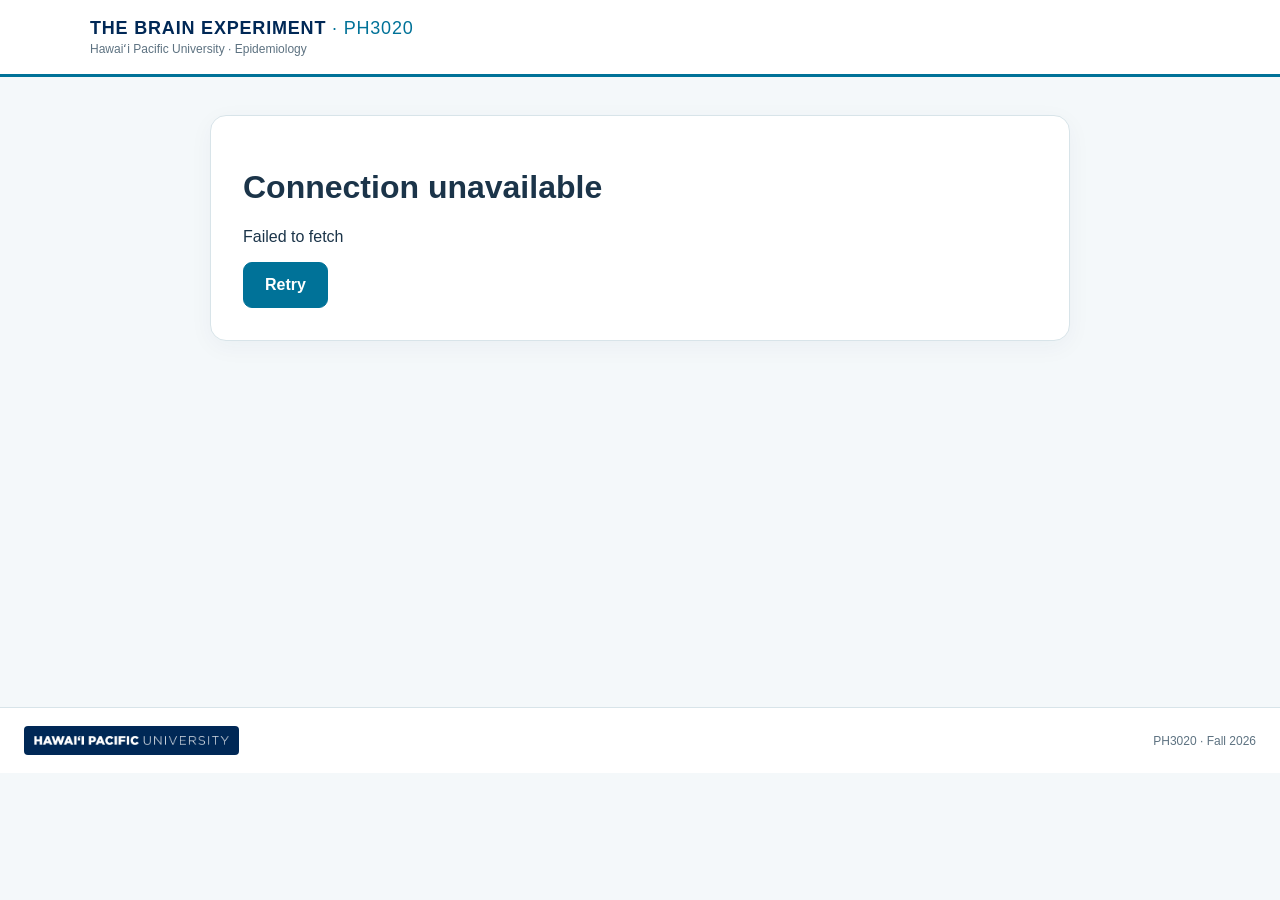
<file: index.html>
<!doctype html><html lang="en"><head><meta charset="utf-8"><meta name="viewport" content="width=device-width,initial-scale=1"><meta name="theme-color" content="#007298"><title>The Brain Experiment | PH3020</title><link rel="stylesheet" href="style.css"></head><body data-role="student"><header class="top"><div class="brand"><div class="brand-name">THE BRAIN EXPERIMENT <span>· PH3020</span></div><div class="brand-sub">Hawaiʻi Pacific University · Epidemiology</div></div><div class="top-right"></div></header><main id="app"></main><footer><img src="hpu-mark.png" alt="Hawaiʻi Pacific University"><span>PH3020 · Fall 2026</span></footer><script src="config.js"></script><script src="app.js"></script></body></html>
</file>
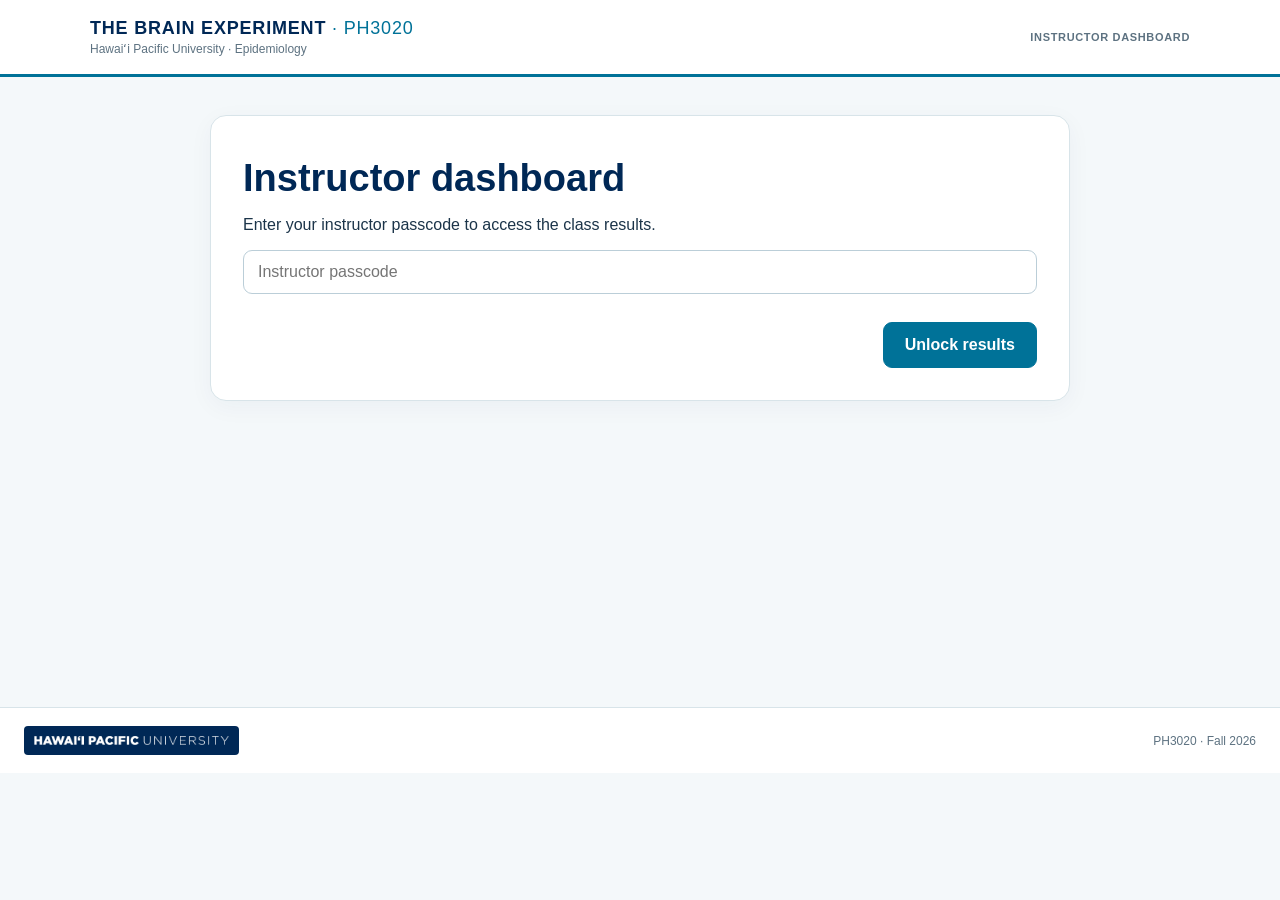
<file: instructor.html>
<!doctype html><html lang="en"><head><meta charset="utf-8"><meta name="viewport" content="width=device-width,initial-scale=1"><meta name="theme-color" content="#007298"><title>Instructor Preview | The Brain Experiment</title><link rel="stylesheet" href="style.css"></head><body data-role="instructor"><header class="top"><div class="brand"><div class="brand-name">THE BRAIN EXPERIMENT <span>· PH3020</span></div><div class="brand-sub">Hawaiʻi Pacific University · Epidemiology</div></div><div class="top-right"><span id="mode-tag">INSTRUCTOR DASHBOARD</span></div></header><main id="app"></main><footer><img src="hpu-mark.png" alt="Hawaiʻi Pacific University"><span>PH3020 · Fall 2026</span></footer><script src="config.js"></script><script src="instructor-data.js"></script><script src="app.js"></script></body></html>
</file>
<file: style.css>
:root{--teal:#007298;--lt:#71b1c8;--navy:#002856;--ink:#1b3449;--muted:#5d7281;--line:#d8e4e9;--bg:#f4f8fa;--white:#fff;--orange:#f7941d;--sun:#ffc72c;--green:#197653;--red:#a84242}*{box-sizing:border-box}body{margin:0;font-family:'Proxima Nova',Arial,sans-serif;color:var(--ink);background:var(--bg);font-size:16px}button,input,textarea{font:inherit}button{cursor:pointer}.top{background:#fff;border-bottom:3px solid var(--teal);padding:18px max(24px,calc((100vw - 1100px)/2));display:flex;justify-content:space-between;align-items:center;gap:12px}.brand-name{font-size:18px;font-weight:800;letter-spacing:.045em;color:var(--navy)}.brand-name span{font-weight:500;color:var(--teal)}.brand-sub{font-size:12px;color:var(--muted);margin-top:3px}.top-right{display:flex;gap:16px;align-items:center;font-size:11px;color:var(--muted);font-weight:700;letter-spacing:.06em}.top-right a{color:var(--teal);text-decoration:none}main{max-width:900px;margin:38px auto 70px;padding:0 20px;min-height:58vh}footer{border-top:1px solid var(--line);padding:18px 24px;display:flex;align-items:center;justify-content:space-between;background:#fff;color:var(--muted);font-size:12px}footer img{width:215px;max-width:55%;height:auto;background:var(--navy);padding:10px;border-radius:4px}.panel{background:#fff;border:1px solid var(--line);border-radius:16px;padding:32px;box-shadow:0 6px 24px rgba(0,40,86,.045)}.eyebrow{font-size:12px;letter-spacing:.13em;font-weight:800;color:var(--teal);text-transform:uppercase}.title{font-size:clamp(26px,4vw,38px);color:var(--navy);line-height:1.12;margin:9px 0 14px}.lead{font-size:18px;line-height:1.5;color:#40596b}.muted{color:var(--muted)}.progress{height:7px;background:#e1edf1;border-radius:9px;overflow:hidden;margin-bottom:22px}.progress>div{height:100%;background:var(--teal);transition:width .2s}.question{font-weight:750;color:var(--navy);font-size:18px;margin:22px 0 10px}.section{border-top:1px solid var(--line);padding-top:18px;margin-top:20px}.choices{display:flex;gap:12px;flex-wrap:wrap}.choice{border:2px solid var(--line);border-radius:10px;padding:12px 20px;min-width:110px;background:#fff;font-weight:700;color:var(--navy)}.choice.active{border-color:var(--teal);background:#e9f4f8}.field{padding:12px 14px;border:1.5px solid #bbced8;border-radius:9px;max-width:100%;background:#fff;color:var(--navy)}.field:focus{outline:3px solid #71b1c86e;border-color:var(--teal)}.field.wide{width:100%}.number{width:115px}.actions{display:flex;justify-content:space-between;align-items:center;gap:12px;margin-top:28px}.btn{background:var(--teal);border:1px solid var(--teal);color:#fff;border-radius:9px;padding:13px 21px;font-weight:750}.btn.secondary{background:#fff;color:var(--teal)}.btn:disabled{opacity:.4;cursor:not-allowed}.hero-number{background:#e8f4f8;border:1px solid #c4e0e9;border-radius:14px;text-align:center;padding:20px;color:var(--navy);font-weight:850;font-size:38px;letter-spacing:.12em}.test-card{border:1px solid var(--line);border-radius:11px;padding:14px;margin:12px 0}.test-row{display:grid;grid-template-columns:repeat(3,minmax(0,1fr)) auto;gap:8px}.test-row input{min-width:0;width:100%}.test-result{display:flex;gap:8px;margin-top:10px}.test-result span{padding:7px 10px;border:1px solid var(--line);border-radius:7px;font-size:12px;font-weight:800}.test-result .yes{background:#e4f5ec;color:var(--green);border-color:#a7d7ba}.test-result .no{background:#fae8e8;color:var(--red);border-color:#e8baba}.coins{display:grid;grid-template-columns:repeat(10,1fr);gap:5px;max-width:550px;margin:10px 0 15px}.coin{aspect-ratio:1;border-radius:50%;display:flex;align-items:center;justify-content:center;border:2px solid var(--teal);font-size:13px;font-weight:800;color:var(--teal);background:#fff}.coin.h{background:var(--teal);color:#fff}.seq-card{border:1px solid var(--line);border-radius:12px;padding:16px;margin:13px 0}.seq-top{display:flex;justify-content:space-between;align-items:center;gap:8px}.seq-top strong{color:var(--navy)}.count{font-weight:800;color:var(--teal)}.slider{width:100%;accent-color:var(--teal)}.slider-box{padding:18px 0}.slider-top{display:flex;justify-content:space-between;align-items:center}.slider-value{font-size:24px;font-weight:850;color:var(--navy)}.scale{display:flex;justify-content:space-between;color:var(--muted);font-size:12px}.error{color:#ad2e2e;font-weight:700;font-size:13px;margin-top:12px}.success{color:var(--green)}.admin{max-width:1120px}.admin .panel{margin-bottom:18px}.metrics{display:grid;grid-template-columns:repeat(3,1fr);gap:12px;margin:20px 0}.metric{background:#edf5f8;border-radius:11px;padding:18px}.metric strong{display:block;font-size:29px;color:var(--navy)}.metric span{font-size:12px;color:var(--muted)}.tabs{display:flex;flex-wrap:wrap;gap:8px;margin-bottom:20px}.tab{padding:10px 13px;border:1px solid var(--line);border-radius:8px;background:#fff;color:var(--navy);font-weight:700;font-size:13px}.tab.active{background:var(--navy);color:#fff}.result-grid{display:grid;grid-template-columns:repeat(2,1fr);gap:18px}.result-card{background:#edf5f8;border-radius:12px;padding:20px}.barrow{margin:15px 0}.bar-label{display:flex;justify-content:space-between;font-size:13px;font-weight:700;margin-bottom:6px}.track{height:26px;border-radius:6px;background:#dce9ef;overflow:hidden}.fill{height:100%;background:var(--teal);min-width:1px}.fill.alt{background:var(--navy)}.lesson{border-left:4px solid var(--teal);padding:12px 16px;background:#edf5f8;margin-top:22px;line-height:1.5}.small{font-size:12px}.history{border:1px solid var(--line);border-radius:9px;padding:13px;margin:10px 0}.history label{display:flex;gap:8px;align-items:flex-start}.mono{font-family:ui-monospace,monospace}.present{max-width:1120px}.present .panel{min-height:62vh}.toolbar{display:flex;flex-wrap:wrap;gap:10px;justify-content:space-between;align-items:center;margin-bottom:16px}.toolbar .right{display:flex;gap:8px}.presentation-title{font-size:clamp(27px,4vw,45px);color:var(--navy)}.presentation-title small{font-size:13px;display:block;color:var(--teal);letter-spacing:.12em;margin-bottom:8px}.result-note{font-size:13px;color:var(--muted)}.full{width:100%}.hidden{display:none!important}@media(min-width:850px){.coins{grid-template-columns:repeat(20,1fr);max-width:none}.coin{font-size:12px}.admin .coins,.present .coins{grid-template-columns:repeat(20,1fr)}}@media(max-width:600px){.top{padding:14px 16px}.brand-name{font-size:14px}.brand-sub{font-size:10px}.top-right #mode-tag{display:none}main{margin:20px auto 45px;padding:0 12px}.panel{padding:20px 16px}.metrics{grid-template-columns:repeat(2,1fr)}.result-grid{grid-template-columns:1fr}.test-row{grid-template-columns:repeat(3,1fr)}.test-row .btn{grid-column:1/-1}.coin{font-size:11px}.actions .btn{padding:12px 14px}}

/* v2 accessibility and presentation fixes */
.inline-error[hidden]{display:none}
.slider.unselected{opacity:.45;accent-color:#9aafba}
.presenting .top,.presenting footer{display:none}
.presenting main{max-width:1450px;margin:0 auto;padding:12px 24px}
.presenting .panel{box-shadow:none;border:0}
.presenting .bar-label{font-size:22px}
.presenting .metric span,.presenting .result-note{font-size:18px}
.presenting .lesson{font-size:22px}
.presenting .result-card h3{font-size:24px}
.presenting .seq-top{font-size:22px}
.presenting .presentation-title{font-size:48px}
.presenting .track{height:34px}
.hypotheses{max-height:240px;overflow-y:auto;display:grid;grid-template-columns:repeat(2,minmax(0,1fr));gap:8px}
@media(max-width:600px){.hypotheses{grid-template-columns:1fr}.presenting main{padding:10px}}
/* Unanswered sliders have no visible thumb. A tap anywhere commits the value. */
.slider.unselected{opacity:1;accent-color:var(--teal)}
.slider.unselected::-webkit-slider-thumb{opacity:0}
.slider.unselected::-moz-range-thumb{opacity:0}
.test-card .inline-error{margin-top:8px}

/* Final classroom projection refinements */
.presenting .projected-history {font-size:clamp(19px,2vw,27px);line-height:1.6;padding:20px;margin:18px 0;}
.presenting .projected-history .mono{font-size:clamp(17px,1.75vw,23px);overflow-wrap:anywhere;}
.presenting .result-note{font-size:clamp(17px,1.6vw,23px);line-height:1.5;}
.presenting .bar-label{font-size:clamp(18px,1.6vw,23px);}
.presenting .lesson{font-size:clamp(19px,1.8vw,26px);}
.presenting .metric span{font-size:clamp(16px,1.4vw,21px);}
.presenting .coin{font-size:clamp(13px,1.25vw,19px);}

/* Release candidate: explicit unanswered numeric choices, no slider defaults */
.rating-grid,.confidence-grid{display:grid;grid-template-columns:repeat(5,minmax(0,1fr));gap:9px;margin:12px 0}
.rating-option{border:2px solid var(--line);background:#fff;color:var(--navy);padding:12px 3px;min-height:46px;border-radius:9px;font-weight:800}
.rating-option.active{background:#e0f2f7;border-color:var(--teal);box-shadow:inset 0 0 0 1px var(--teal)}
.rating-option:focus-visible{outline:3px solid var(--orange);outline-offset:2px}
.result-recap{font-size:17px;color:var(--navy);font-weight:650;margin:12px 0 20px}
.coin-results{display:grid;grid-template-columns:repeat(2,minmax(0,1fr));gap:12px}
.coin-results .seq-card{margin:0;padding:12px}
.coin-results .coins{grid-template-columns:repeat(10,minmax(0,1fr));max-width:none;gap:3px;margin:7px 0}
.coin-results .coin{font-size:11px;border-width:1.5px}
.coin-results .barrow{margin:6px 0}
.coin-results .track{height:17px}
.coin-results .bar-label{font-size:13px}
.presenting .coin-results .coin{font-size:11px}
.presenting .coin-results .bar-label{font-size:15px}
.presenting .coin-results .seq-top{font-size:16px}
.presenting .coin-results .lesson{font-size:18px}
.presenting .result-recap{font-size:21px}
.presenting .panel{padding:18px 24px}
.presenting .metrics{margin:10px 0}
.presenting .metric{padding:10px}
.presenting .barrow{margin:8px 0}
.presenting .lesson{margin-top:12px;padding:10px 13px;font-size:clamp(17px,1.45vw,21px)}
.presenting .presentation-title{font-size:clamp(28px,3vw,38px);margin:4px 0 12px}
.presenting .presentation-title small{font-size:11px}
@media(max-width:650px){.coin-results{grid-template-columns:1fr}.rating-grid,.confidence-grid{gap:6px}.rating-option{padding:9px 2px}}
</file>
